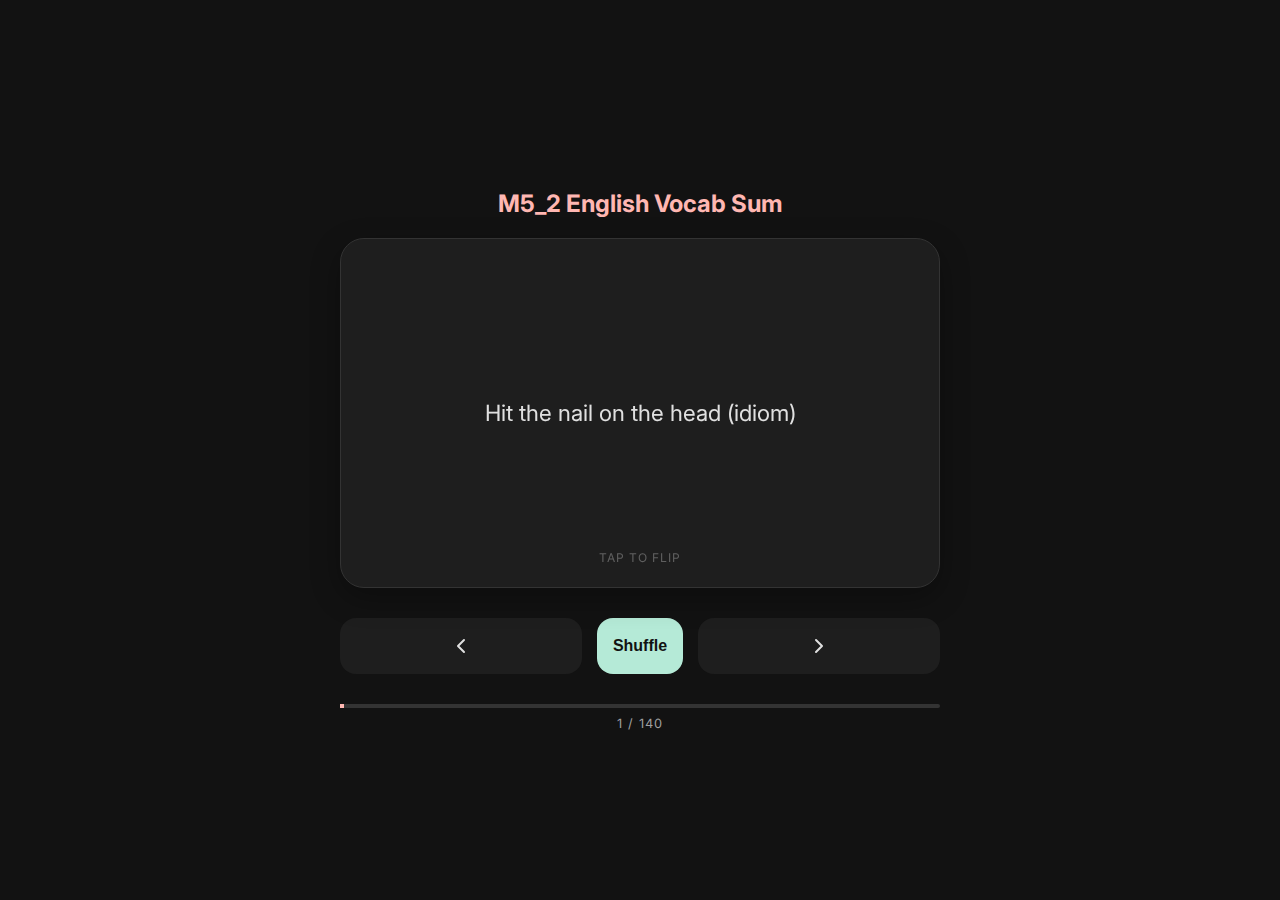
<file: engflashcard.html>
<!DOCTYPE html>
<html lang="en">
<head>
    <meta charset="UTF-8">
    <meta name="viewport" content="width=device-width, initial-scale=1.0">
    <title>English Flashcards</title>
    <link href="https://fonts.googleapis.com/css2?family=Inter:wght@300;400;600&family=Sarabun:wght@400;600&display=swap" rel="stylesheet">
    <style>
        :root {
            --bg-color: #121212;
            --card-bg: #1e1e1e;
            --container-bg: #1e1e1e;
            --text-main: #e0e0e0;
            --text-muted: #a0a0a0;
            --pastel-pink: #ffb7b2;
            --pastel-mint: #b5ead7;
            --pastel-purple: #c7ceea;
        }

        * { box-sizing: border-box; outline: none; }

        body {
            font-family: 'Inter', 'Sarabun', sans-serif;
            background-color: var(--bg-color);
            color: var(--text-main);
            display: flex;
            flex-direction: column;
            align-items: center;
            justify-content: center;
            min-height: 100vh;
            margin: 0;
            padding: 20px;
        }

        /* Loading / Upload Section */
        #upload-section {
            text-align: center;
            padding: 60px 40px;
            background: var(--container-bg);
            border: 2px dashed var(--pastel-purple);
            border-radius: 20px;
            max-width: 400px;
            width: 100%;
        }
        
        .loading-spinner {
            border: 4px solid rgba(255, 255, 255, 0.1);
            width: 36px;
            height: 36px;
            border-radius: 50%;
            border-left-color: var(--pastel-mint);
            animation: spin 1s linear infinite;
            margin: 0 auto 20px;
            display: none; /* Hidden by default */
        }

        @keyframes spin { 0% { transform: rotate(0deg); } 100% { transform: rotate(360deg); } }

        #upload-section h2 { color: var(--pastel-purple); margin-top: 0; font-weight: 300; }
        .file-upload-label {
            display: inline-block;
            padding: 12px 24px;
            background-color: var(--pastel-mint);
            color: #121212;
            border-radius: 50px;
            cursor: pointer;
            font-weight: 600;
            transition: transform 0.2s;
        }
        .file-upload-label:hover { transform: translateY(-2px); }
        input[type="file"] { display: none; }

        /* App Section */
        #app-section {
            display: none;
            flex-direction: column;
            align-items: center;
            width: 100%;
            max-width: 600px;
        }

        .deck-title {
            color: var(--pastel-pink);
            font-size: 1.5rem;
            margin-bottom: 20px;
            text-align: center;
        }

        .scene {
            width: 100%;
            height: 350px;
            perspective: 1000px;
            margin-bottom: 30px;
            cursor: pointer;
        }

        .card {
            width: 100%;
            height: 100%;
            position: relative;
            transition: transform 0.6s cubic-bezier(0.4, 0.2, 0.2, 1);
            transform-style: preserve-3d;
        }
        .card.is-flipped { transform: rotateY(180deg); }

        .card-face {
            position: absolute;
            width: 100%;
            height: 100%;
            backface-visibility: hidden;
            display: flex;
            flex-direction: column;
            align-items: center;
            justify-content: center;
            padding: 30px;
            border-radius: 24px;
            text-align: center;
            font-size: 1.4rem;
            line-height: 1.6;
            box-shadow: 0 10px 30px rgba(0,0,0,0.3);
            overflow-y: auto;
        }

        .card-face.front { background-color: var(--card-bg); border: 1px solid #333; }
        .card-face.front::after {
            content: "Tap to flip";
            position: absolute;
            bottom: 20px;
            font-size: 0.75rem;
            color: var(--text-muted);
            opacity: 0.5;
            text-transform: uppercase;
            letter-spacing: 1px;
        }
        
        .card-face.back {
            background-color: var(--pastel-purple);
            color: #1a1a1a;
            transform: rotateY(180deg);
            white-space: pre-wrap;
            font-size: 1.1rem;
        }

        /* Scrollbars */
        .card-face::-webkit-scrollbar { width: 6px; }
        .card-face::-webkit-scrollbar-thumb { background-color: rgba(0,0,0,0.2); border-radius: 10px; }

        /* Controls */
        .controls {
            display: grid;
            grid-template-columns: 1fr auto 1fr;
            gap: 15px;
            width: 100%;
        }

        .btn {
            padding: 16px;
            border: none;
            border-radius: 16px;
            font-size: 1rem;
            font-weight: 600;
            cursor: pointer;
            background-color: var(--card-bg);
            color: var(--text-main);
            display: flex;
            align-items: center;
            justify-content: center;
            transition: transform 0.1s;
        }
        .btn:active { transform: scale(0.96); }
        .btn:hover { background-color: #2a2a2a; }

        .btn-primary { background-color: var(--pastel-mint); color: #121212; }
        .btn-primary:hover { background-color: #9cdcc7; }

        .progress-bar-container {
            width: 100%;
            height: 4px;
            background-color: #333;
            border-radius: 2px;
            margin-top: 30px;
        }
        .progress-bar { height: 100%; background-color: var(--pastel-pink); width: 0%; transition: width 0.3s ease; }
        .counter { text-align: center; color: var(--text-muted); font-size: 0.8rem; margin-top: 8px; letter-spacing: 1px; }

        @media (max-width: 480px) {
            .scene { height: 300px; }
            .card-face { font-size: 1.1rem; padding: 20px; }
            .btn { padding: 12px; }
        }
    </style>
</head>
<body>

    <div id="upload-section">
        <div class="loading-spinner" id="loadingSpinner"></div>
        <div id="manualUpload">
            <h2>Load Deck</h2>
            <p>We couldn't auto-load 'EcoSum.xml'.<br>Please upload it manually.</p>
            <label for="fileInput" class="file-upload-label">Select XML File</label>
            <input type="file" id="fileInput" accept=".xml">
            <p id="error-msg" style="color: var(--pastel-pink); display: none; margin-top: 15px;"></p>
        </div>
    </div>

    <div id="app-section">
        <h2 id="deckTitle" class="deck-title">Deck Name</h2>
        
        <div class="scene" onclick="flipCard()">
            <div class="card" id="card">
                <div class="card-face front" id="frontText"></div>
                <div class="card-face back" id="backText"></div>
            </div>
        </div>

        <div class="controls">
            <button class="btn" onclick="prevCard()">
                <svg width="24" height="24" viewBox="0 0 24 24" fill="none" stroke="currentColor" stroke-width="2" stroke-linecap="round" stroke-linejoin="round"><path d="M15 18l-6-6 6-6"/></svg>
            </button>
            
            <button class="btn btn-primary" onclick="shuffleDeck()">
                Shuffle
            </button>
            
            <button class="btn" onclick="nextCard()">
                <svg width="24" height="24" viewBox="0 0 24 24" fill="none" stroke="currentColor" stroke-width="2" stroke-linecap="round" stroke-linejoin="round"><path d="M9 18l6-6-6-6"/></svg>
            </button>
        </div>

        <div class="progress-bar-container">
            <div class="progress-bar" id="progressBar"></div>
        </div>
        <div class="counter" id="counter"></div>
    </div>

    <script>
        const CONFIG = {
            autoLoadFile: '/data/English.xml' // The file name on your server
        };

        let cards = [];
        let currentIndex = 0;

        // UI Elements
        const uploadSection = document.getElementById('upload-section');
        const manualUpload = document.getElementById('manualUpload');
        const loadingSpinner = document.getElementById('loadingSpinner');
        const appSection = document.getElementById('app-section');
        const errorMsg = document.getElementById('error-msg');
        
        const cardElement = document.getElementById('card');
        const frontText = document.getElementById('frontText');
        const backText = document.getElementById('backText');
        const counter = document.getElementById('counter');
        const progressBar = document.getElementById('progressBar');
        const deckTitle = document.getElementById('deckTitle');

        // 1. Auto-Load on Startup
        window.addEventListener('DOMContentLoaded', () => {
            // Show loading spinner
            manualUpload.style.display = 'none';
            loadingSpinner.style.display = 'block';

            // Attempt to fetch file from server/folder
            fetch(CONFIG.autoLoadFile)
                .then(response => {
                    if (!response.ok) throw new Error("File not found");
                    return response.text();
                })
                .then(xmlString => {
                    parseXML(xmlString);
                })
                .catch(err => {
                    // If auto-load fails, show manual upload
                    console.warn("Auto-load failed (likely CORS or file missing). Switch to manual.", err);
                    loadingSpinner.style.display = 'none';
                    manualUpload.style.display = 'block';
                });
        });

        // 2. Manual Upload Handler
        document.getElementById('fileInput').addEventListener('change', function(e) {
            const file = e.target.files[0];
            if (!file) return;
            const reader = new FileReader();
            reader.onload = (e) => parseXML(e.target.result);
            reader.readAsText(file);
        });

        // 3. XML Parser
        function parseXML(xmlString) {
            try {
                const parser = new DOMParser();
                const xmlDoc = parser.parseFromString(xmlString, "text/xml");
                
                if (xmlDoc.getElementsByTagName("parsererror").length > 0) throw new Error("Invalid XML");

                const deck = xmlDoc.getElementsByTagName("deck")[0];
                deckTitle.innerText = deck ? deck.getAttribute("name") : "Flashcards";

                const cardElements = xmlDoc.getElementsByTagName("card");
                let newCards = [];

                for (let i = 0; i < cardElements.length; i++) {
                    const texts = cardElements[i].getElementsByTagName("text");
                    let front = "", back = "";
                    for (let j = 0; j < texts.length; j++) {
                        const name = texts[j].getAttribute("name");
                        if (name === "Front") front = texts[j].textContent;
                        if (name === "Back") back = texts[j].textContent;
                    }
                    if (front || back) newCards.push({ front, back });
                }

                if (newCards.length === 0) throw new Error("No cards found");

                // Success
                cards = newCards;
                currentIndex = 0;
                uploadSection.style.display = 'none';
                appSection.style.display = 'flex';
                updateCardDisplay();

            } catch (err) {
                loadingSpinner.style.display = 'none';
                manualUpload.style.display = 'block';
                errorMsg.innerText = "Error: " + err.message;
                errorMsg.style.display = 'block';
            }
        }

        // 4. Flashcard Logic
        function updateCardDisplay() {
            cardElement.classList.remove('is-flipped');
            setTimeout(() => {
                frontText.innerText = cards[currentIndex].front;
                backText.innerText = cards[currentIndex].back;
                
                // Update stats
                counter.innerText = `${currentIndex + 1} / ${cards.length}`;
                progressBar.style.width = `${((currentIndex + 1) / cards.length) * 100}%`;
            }, 150);
        }

        function flipCard() {
            cardElement.classList.toggle('is-flipped');
        }

        function nextCard() {
            currentIndex = (currentIndex < cards.length - 1) ? currentIndex + 1 : 0;
            updateCardDisplay();
        }

        function prevCard() {
            currentIndex = (currentIndex > 0) ? currentIndex - 1 : cards.length - 1;
            updateCardDisplay();
        }

        // 5. Shuffle Logic (Action Button)
        function shuffleDeck() {
            // Randomize array
            cards.sort(() => Math.random() - 0.5);
            // Reset to first card
            currentIndex = 0;
            // Visual feedback (optional reset flip)
            if (cardElement.classList.contains('is-flipped')) {
                cardElement.classList.remove('is-flipped');
                setTimeout(updateCardDisplay, 200);
            } else {
                updateCardDisplay();
            }
        }

        // Keyboard Shortcuts
        document.addEventListener('keydown', (e) => {
            if (appSection.style.display === 'flex') {
                if (e.code === 'Space' || e.code === 'ArrowUp') {
                    flipCard(); e.preventDefault();
                } else if (e.code === 'ArrowRight') nextCard();
                else if (e.code === 'ArrowLeft') prevCard();
            }
        });
    </script>
</body>
</html>
</file>
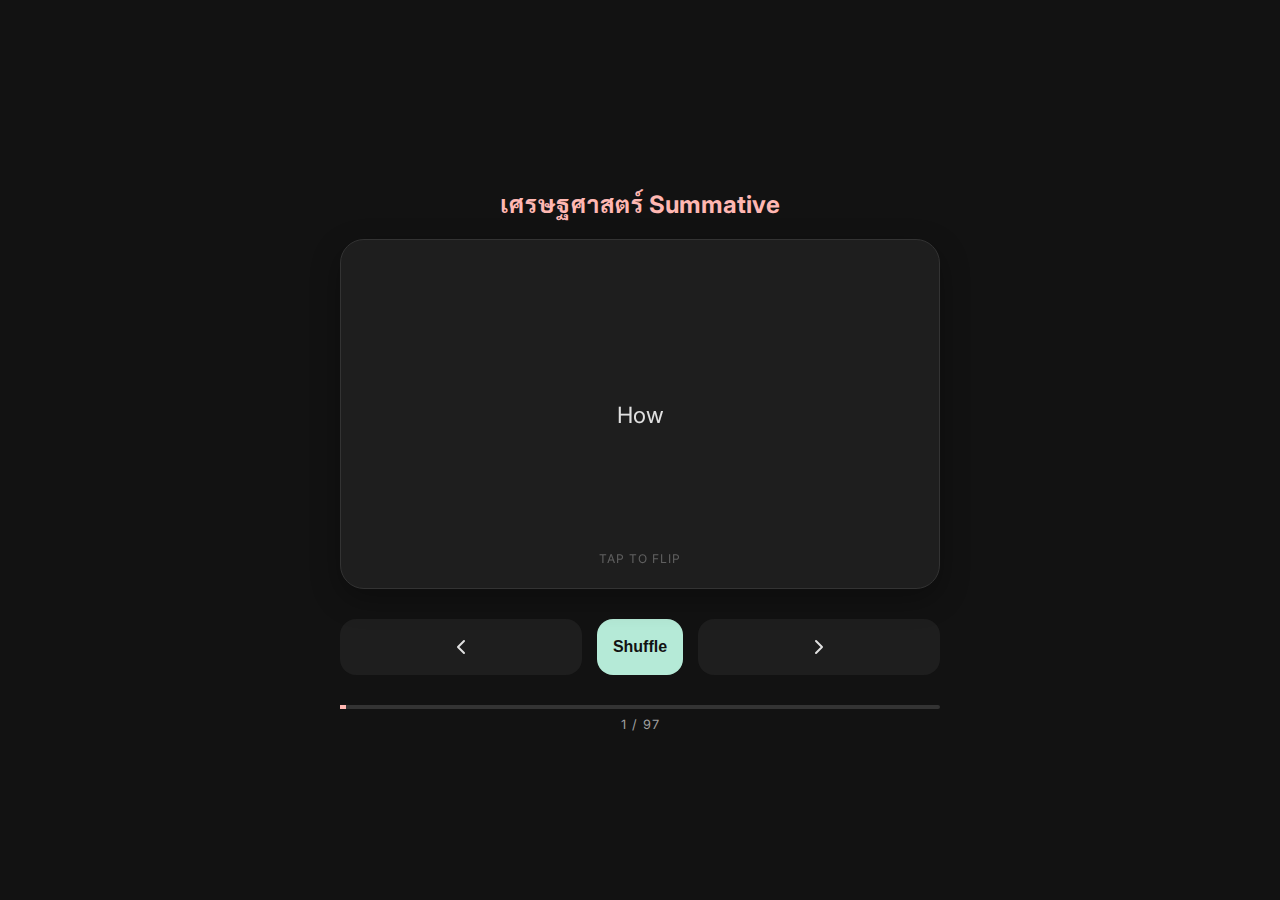
<file: flashcard.html>
<!DOCTYPE html>
<html lang="en">
<head>
    <meta charset="UTF-8">
    <meta name="viewport" content="width=device-width, initial-scale=1.0">
    <title>Economics Flashcards</title>
    <link href="https://fonts.googleapis.com/css2?family=Inter:wght@300;400;600&family=Sarabun:wght@400;600&display=swap" rel="stylesheet">
    <style>
        :root {
            --bg-color: #121212;
            --card-bg: #1e1e1e;
            --container-bg: #1e1e1e;
            --text-main: #e0e0e0;
            --text-muted: #a0a0a0;
            --pastel-pink: #ffb7b2;
            --pastel-mint: #b5ead7;
            --pastel-purple: #c7ceea;
        }

        * { box-sizing: border-box; outline: none; }

        body {
            font-family: 'Inter', 'Sarabun', sans-serif;
            background-color: var(--bg-color);
            color: var(--text-main);
            display: flex;
            flex-direction: column;
            align-items: center;
            justify-content: center;
            min-height: 100vh;
            margin: 0;
            padding: 20px;
        }

        /* Loading / Upload Section */
        #upload-section {
            text-align: center;
            padding: 60px 40px;
            background: var(--container-bg);
            border: 2px dashed var(--pastel-purple);
            border-radius: 20px;
            max-width: 400px;
            width: 100%;
        }
        
        .loading-spinner {
            border: 4px solid rgba(255, 255, 255, 0.1);
            width: 36px;
            height: 36px;
            border-radius: 50%;
            border-left-color: var(--pastel-mint);
            animation: spin 1s linear infinite;
            margin: 0 auto 20px;
            display: none; /* Hidden by default */
        }

        @keyframes spin { 0% { transform: rotate(0deg); } 100% { transform: rotate(360deg); } }

        #upload-section h2 { color: var(--pastel-purple); margin-top: 0; font-weight: 300; }
        .file-upload-label {
            display: inline-block;
            padding: 12px 24px;
            background-color: var(--pastel-mint);
            color: #121212;
            border-radius: 50px;
            cursor: pointer;
            font-weight: 600;
            transition: transform 0.2s;
        }
        .file-upload-label:hover { transform: translateY(-2px); }
        input[type="file"] { display: none; }

        /* App Section */
        #app-section {
            display: none;
            flex-direction: column;
            align-items: center;
            width: 100%;
            max-width: 600px;
        }

        .deck-title {
            color: var(--pastel-pink);
            font-size: 1.5rem;
            margin-bottom: 20px;
            text-align: center;
        }

        .scene {
            width: 100%;
            height: 350px;
            perspective: 1000px;
            margin-bottom: 30px;
            cursor: pointer;
        }

        .card {
            width: 100%;
            height: 100%;
            position: relative;
            transition: transform 0.6s cubic-bezier(0.4, 0.2, 0.2, 1);
            transform-style: preserve-3d;
        }
        .card.is-flipped { transform: rotateY(180deg); }

        .card-face {
            position: absolute;
            width: 100%;
            height: 100%;
            backface-visibility: hidden;
            display: flex;
            flex-direction: column;
            align-items: center;
            justify-content: center;
            padding: 30px;
            border-radius: 24px;
            text-align: center;
            font-size: 1.4rem;
            line-height: 1.6;
            box-shadow: 0 10px 30px rgba(0,0,0,0.3);
            overflow-y: auto;
        }

        .card-face.front { background-color: var(--card-bg); border: 1px solid #333; }
        .card-face.front::after {
            content: "Tap to flip";
            position: absolute;
            bottom: 20px;
            font-size: 0.75rem;
            color: var(--text-muted);
            opacity: 0.5;
            text-transform: uppercase;
            letter-spacing: 1px;
        }
        
        .card-face.back {
            background-color: var(--pastel-purple);
            color: #1a1a1a;
            transform: rotateY(180deg);
            white-space: pre-wrap;
            font-size: 1.1rem;
        }

        /* Scrollbars */
        .card-face::-webkit-scrollbar { width: 6px; }
        .card-face::-webkit-scrollbar-thumb { background-color: rgba(0,0,0,0.2); border-radius: 10px; }

        /* Controls */
        .controls {
            display: grid;
            grid-template-columns: 1fr auto 1fr;
            gap: 15px;
            width: 100%;
        }

        .btn {
            padding: 16px;
            border: none;
            border-radius: 16px;
            font-size: 1rem;
            font-weight: 600;
            cursor: pointer;
            background-color: var(--card-bg);
            color: var(--text-main);
            display: flex;
            align-items: center;
            justify-content: center;
            transition: transform 0.1s;
        }
        .btn:active { transform: scale(0.96); }
        .btn:hover { background-color: #2a2a2a; }

        .btn-primary { background-color: var(--pastel-mint); color: #121212; }
        .btn-primary:hover { background-color: #9cdcc7; }

        .progress-bar-container {
            width: 100%;
            height: 4px;
            background-color: #333;
            border-radius: 2px;
            margin-top: 30px;
        }
        .progress-bar { height: 100%; background-color: var(--pastel-pink); width: 0%; transition: width 0.3s ease; }
        .counter { text-align: center; color: var(--text-muted); font-size: 0.8rem; margin-top: 8px; letter-spacing: 1px; }

        @media (max-width: 480px) {
            .scene { height: 300px; }
            .card-face { font-size: 1.1rem; padding: 20px; }
            .btn { padding: 12px; }
        }
    </style>
</head>
<body>

    <div id="upload-section">
        <div class="loading-spinner" id="loadingSpinner"></div>
        <div id="manualUpload">
            <h2>Load Deck</h2>
            <p>We couldn't auto-load 'EcoSum.xml'.<br>Please upload it manually.</p>
            <label for="fileInput" class="file-upload-label">Select XML File</label>
            <input type="file" id="fileInput" accept=".xml">
            <p id="error-msg" style="color: var(--pastel-pink); display: none; margin-top: 15px;"></p>
        </div>
    </div>

    <div id="app-section">
        <h2 id="deckTitle" class="deck-title">Deck Name</h2>
        
        <div class="scene" onclick="flipCard()">
            <div class="card" id="card">
                <div class="card-face front" id="frontText"></div>
                <div class="card-face back" id="backText"></div>
            </div>
        </div>

        <div class="controls">
            <button class="btn" onclick="prevCard()">
                <svg width="24" height="24" viewBox="0 0 24 24" fill="none" stroke="currentColor" stroke-width="2" stroke-linecap="round" stroke-linejoin="round"><path d="M15 18l-6-6 6-6"/></svg>
            </button>
            
            <button class="btn btn-primary" onclick="shuffleDeck()">
                Shuffle
            </button>
            
            <button class="btn" onclick="nextCard()">
                <svg width="24" height="24" viewBox="0 0 24 24" fill="none" stroke="currentColor" stroke-width="2" stroke-linecap="round" stroke-linejoin="round"><path d="M9 18l6-6-6-6"/></svg>
            </button>
        </div>

        <div class="progress-bar-container">
            <div class="progress-bar" id="progressBar"></div>
        </div>
        <div class="counter" id="counter"></div>
    </div>

    <script>
        const CONFIG = {
            autoLoadFile: 'EcoSum.xml' // The file name on your server
        };

        let cards = [];
        let currentIndex = 0;

        // UI Elements
        const uploadSection = document.getElementById('upload-section');
        const manualUpload = document.getElementById('manualUpload');
        const loadingSpinner = document.getElementById('loadingSpinner');
        const appSection = document.getElementById('app-section');
        const errorMsg = document.getElementById('error-msg');
        
        const cardElement = document.getElementById('card');
        const frontText = document.getElementById('frontText');
        const backText = document.getElementById('backText');
        const counter = document.getElementById('counter');
        const progressBar = document.getElementById('progressBar');
        const deckTitle = document.getElementById('deckTitle');

        // 1. Auto-Load on Startup
        window.addEventListener('DOMContentLoaded', () => {
            // Show loading spinner
            manualUpload.style.display = 'none';
            loadingSpinner.style.display = 'block';

            // Attempt to fetch file from server/folder
            fetch(CONFIG.autoLoadFile)
                .then(response => {
                    if (!response.ok) throw new Error("File not found");
                    return response.text();
                })
                .then(xmlString => {
                    parseXML(xmlString);
                })
                .catch(err => {
                    // If auto-load fails, show manual upload
                    console.warn("Auto-load failed (likely CORS or file missing). Switch to manual.", err);
                    loadingSpinner.style.display = 'none';
                    manualUpload.style.display = 'block';
                });
        });

        // 2. Manual Upload Handler
        document.getElementById('fileInput').addEventListener('change', function(e) {
            const file = e.target.files[0];
            if (!file) return;
            const reader = new FileReader();
            reader.onload = (e) => parseXML(e.target.result);
            reader.readAsText(file);
        });

        // 3. XML Parser
        function parseXML(xmlString) {
            try {
                const parser = new DOMParser();
                const xmlDoc = parser.parseFromString(xmlString, "text/xml");
                
                if (xmlDoc.getElementsByTagName("parsererror").length > 0) throw new Error("Invalid XML");

                const deck = xmlDoc.getElementsByTagName("deck")[0];
                deckTitle.innerText = deck ? deck.getAttribute("name") : "Flashcards";

                const cardElements = xmlDoc.getElementsByTagName("card");
                let newCards = [];

                for (let i = 0; i < cardElements.length; i++) {
                    const texts = cardElements[i].getElementsByTagName("text");
                    let front = "", back = "";
                    for (let j = 0; j < texts.length; j++) {
                        const name = texts[j].getAttribute("name");
                        if (name === "Front") front = texts[j].textContent;
                        if (name === "Back") back = texts[j].textContent;
                    }
                    if (front || back) newCards.push({ front, back });
                }

                if (newCards.length === 0) throw new Error("No cards found");

                // Success
                cards = newCards;
                currentIndex = 0;
                uploadSection.style.display = 'none';
                appSection.style.display = 'flex';
                updateCardDisplay();

            } catch (err) {
                loadingSpinner.style.display = 'none';
                manualUpload.style.display = 'block';
                errorMsg.innerText = "Error: " + err.message;
                errorMsg.style.display = 'block';
            }
        }

        // 4. Flashcard Logic
        function updateCardDisplay() {
            cardElement.classList.remove('is-flipped');
            setTimeout(() => {
                frontText.innerText = cards[currentIndex].front;
                backText.innerText = cards[currentIndex].back;
                
                // Update stats
                counter.innerText = `${currentIndex + 1} / ${cards.length}`;
                progressBar.style.width = `${((currentIndex + 1) / cards.length) * 100}%`;
            }, 150);
        }

        function flipCard() {
            cardElement.classList.toggle('is-flipped');
        }

        function nextCard() {
            currentIndex = (currentIndex < cards.length - 1) ? currentIndex + 1 : 0;
            updateCardDisplay();
        }

        function prevCard() {
            currentIndex = (currentIndex > 0) ? currentIndex - 1 : cards.length - 1;
            updateCardDisplay();
        }

        // 5. Shuffle Logic (Action Button)
        function shuffleDeck() {
            // Randomize array
            cards.sort(() => Math.random() - 0.5);
            // Reset to first card
            currentIndex = 0;
            // Visual feedback (optional reset flip)
            if (cardElement.classList.contains('is-flipped')) {
                cardElement.classList.remove('is-flipped');
                setTimeout(updateCardDisplay, 200);
            } else {
                updateCardDisplay();
            }
        }

        // Keyboard Shortcuts
        document.addEventListener('keydown', (e) => {
            if (appSection.style.display === 'flex') {
                if (e.code === 'Space' || e.code === 'ArrowUp') {
                    flipCard(); e.preventDefault();
                } else if (e.code === 'ArrowRight') nextCard();
                else if (e.code === 'ArrowLeft') prevCard();
            }
        });
    </script>
</body>
</html>
</file>
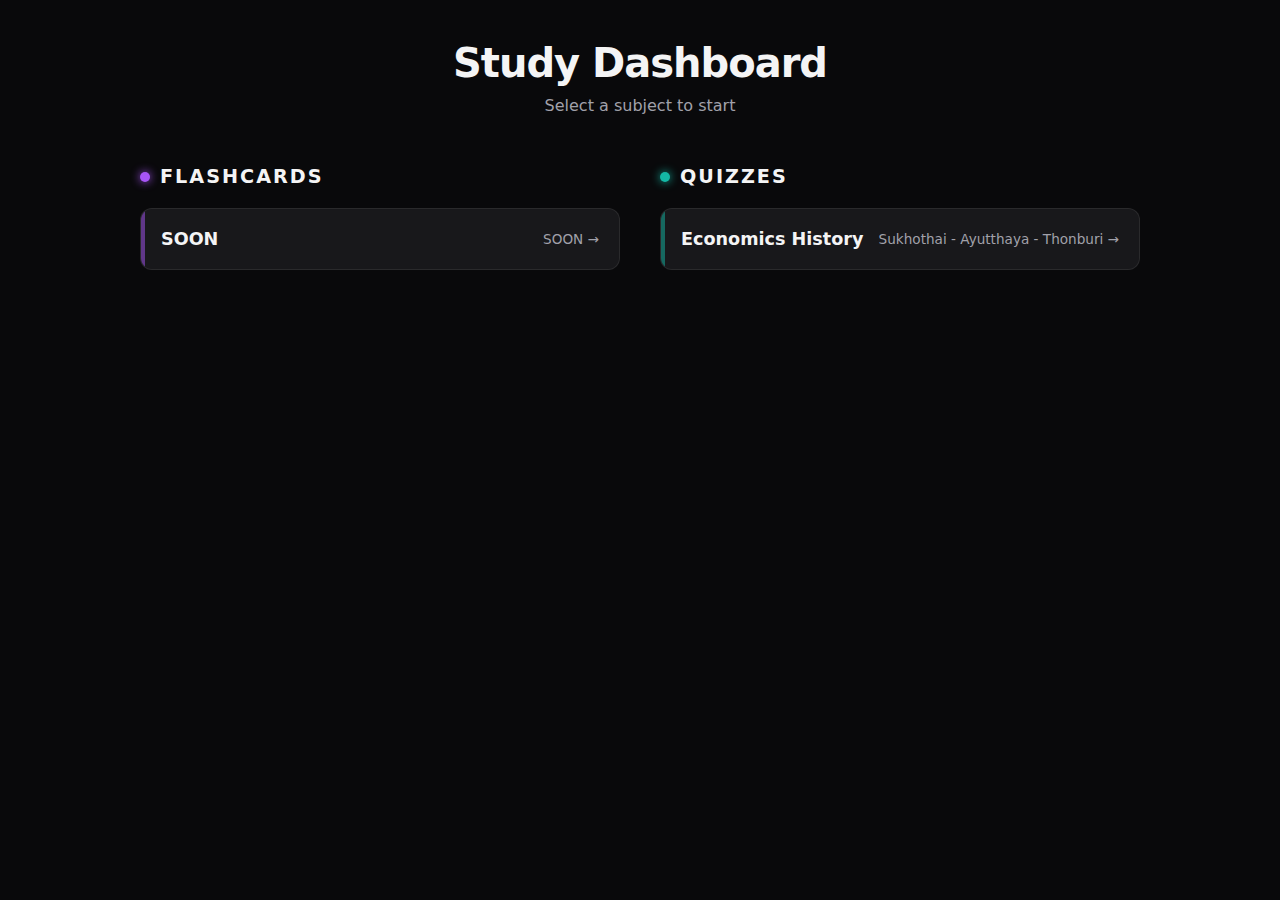
<file: study.html>
<!DOCTYPE html>
<html lang="en">
  <head>
    <meta charset="UTF-8" />
    <meta name="viewport" content="width=device-width, initial-scale=1.0" />
    <link
      rel="icon"
      type="image/png"
      href="public/favicon-96x96.png"
      sizes="96x96"
    />
    <link rel="icon" type="image/svg+xml" href="public/favicon.svg" />
    <link rel="shortcut icon" href="public/favicon.ico" />
    <link
      rel="apple-touch-icon"
      sizes="180x180"
      href="public/apple-touch-icon.png"
    />
    <meta name="apple-mobile-web-app-title" content="Nine" />
    <link rel="manifest" href="public/site.webmanifest" />
    <title>Study Hub</title>
    <style>
      :root {
        --bg-body: #09090b;
        --bg-card: #18181b;
        --bg-card-hover: #27272a;
        --text-primary: #f4f4f5;
        --text-secondary: #a1a1aa;
        --accent-flash: #a855f7;
        --accent-quiz: #14b8a6;
        --border-color: rgba(255, 255, 255, 0.08);
      }

      * {
        box-sizing: border-box;
        margin: 0;
        padding: 0;
        font-family: system-ui, -apple-system, sans-serif;
      }

      body {
        background-color: var(--bg-body);
        color: var(--text-primary);
        padding: 40px 20px;
        display: flex;
        flex-direction: column;
        align-items: center;
        min-height: 100vh;
      }

      header {
        text-align: center;
        margin-bottom: 50px;
      }

      h1 {
        font-size: 2.5rem;
        letter-spacing: -1px;
        margin-bottom: 10px;
      }

      p.sub {
        color: var(--text-secondary);
      }

      .container {
        display: grid;
        grid-template-columns: 1fr 1fr;
        gap: 40px;
        width: 100%;
        max-width: 1000px;
      }

      @media (max-width: 768px) {
        .container {
          grid-template-columns: 1fr;
        }
      }

      h2 {
        font-size: 1.2rem;
        text-transform: uppercase;
        letter-spacing: 2px;
        margin-bottom: 20px;
        display: flex;
        align-items: center;
        gap: 10px;
      }

      h2.flash-title::before {
        content: "";
        width: 10px;
        height: 10px;
        background: var(--accent-flash);
        border-radius: 50%;
        box-shadow: 0 0 10px var(--accent-flash);
      }

      h2.quiz-title::before {
        content: "";
        width: 10px;
        height: 10px;
        background: var(--accent-quiz);
        border-radius: 50%;
        box-shadow: 0 0 10px var(--accent-quiz);
      }

      .grid-list {
        display: flex;
        flex-direction: column;
        gap: 15px;
      }

      .study-btn {
        display: flex;
        justify-content: space-between;
        align-items: center;
        background-color: var(--bg-card);
        border: 1px solid var(--border-color);
        padding: 20px;
        border-radius: 12px;
        text-decoration: none;
        color: var(--text-primary);
        transition: 0.2s ease;
        position: relative;
        overflow: hidden;
      }

      .study-btn:hover {
        background-color: var(--bg-card-hover);
        transform: translateX(5px);
        border-color: rgba(255, 255, 255, 0.2);
      }

      .btn-title {
        font-weight: 600;
        font-size: 1.1rem;
      }

      .btn-meta {
        font-size: 0.85rem;
        color: var(--text-secondary);
      }

      .study-btn::before {
        content: "";
        position: absolute;
        left: 0;
        top: 0;
        bottom: 0;
        width: 4px;
        opacity: 0.5;
      }

      .type-flashcard::before {
        background-color: var(--accent-flash);
      }

      .type-quiz::before {
        background-color: var(--accent-quiz);
      }
    </style>
  </head>

  <body>
    <header>
      <h1>Study Dashboard</h1>
      <p class="sub">Select a subject to start</p>
    </header>

    <div class="container">
      <div class="column">
        <h2 class="flash-title">Flashcards</h2>
        <div id="flashcard-list" class="grid-list"></div>
      </div>

      <div class="column">
        <h2 class="quiz-title">Quizzes</h2>
        <div id="quiz-list" class="grid-list"></div>
      </div>
    </div>

    <script>
      const DATA = {
        flashcards: [{ subject: "SOON", detail: "SOON", path: "" }],
        quizzes: [
          {
            subject: "Economics History",
            detail: "Sukhothai - Ayutthaya - Thonburi",
            path: "/quiz/economicshistory",
          },
        ],
      };

      const flashList = document.getElementById("flashcard-list");
      const quizList = document.getElementById("quiz-list");

      function createButton(item, type) {
        const btn = document.createElement("a");
        btn.href = item.path;
        btn.className = `study-btn type-${type}`;
        btn.innerHTML = `
                <span class="btn-title">${item.subject}</span>
                <span class="btn-meta">${item.detail} &rarr;</span>
            `;
        return btn;
      }

      DATA.flashcards.forEach((item) => {
        flashList.appendChild(createButton(item, "flashcard"));
      });

      DATA.quizzes.forEach((item) => {
        quizList.appendChild(createButton(item, "quiz"));
      });
    </script>
  </body>
</html>
</file>
